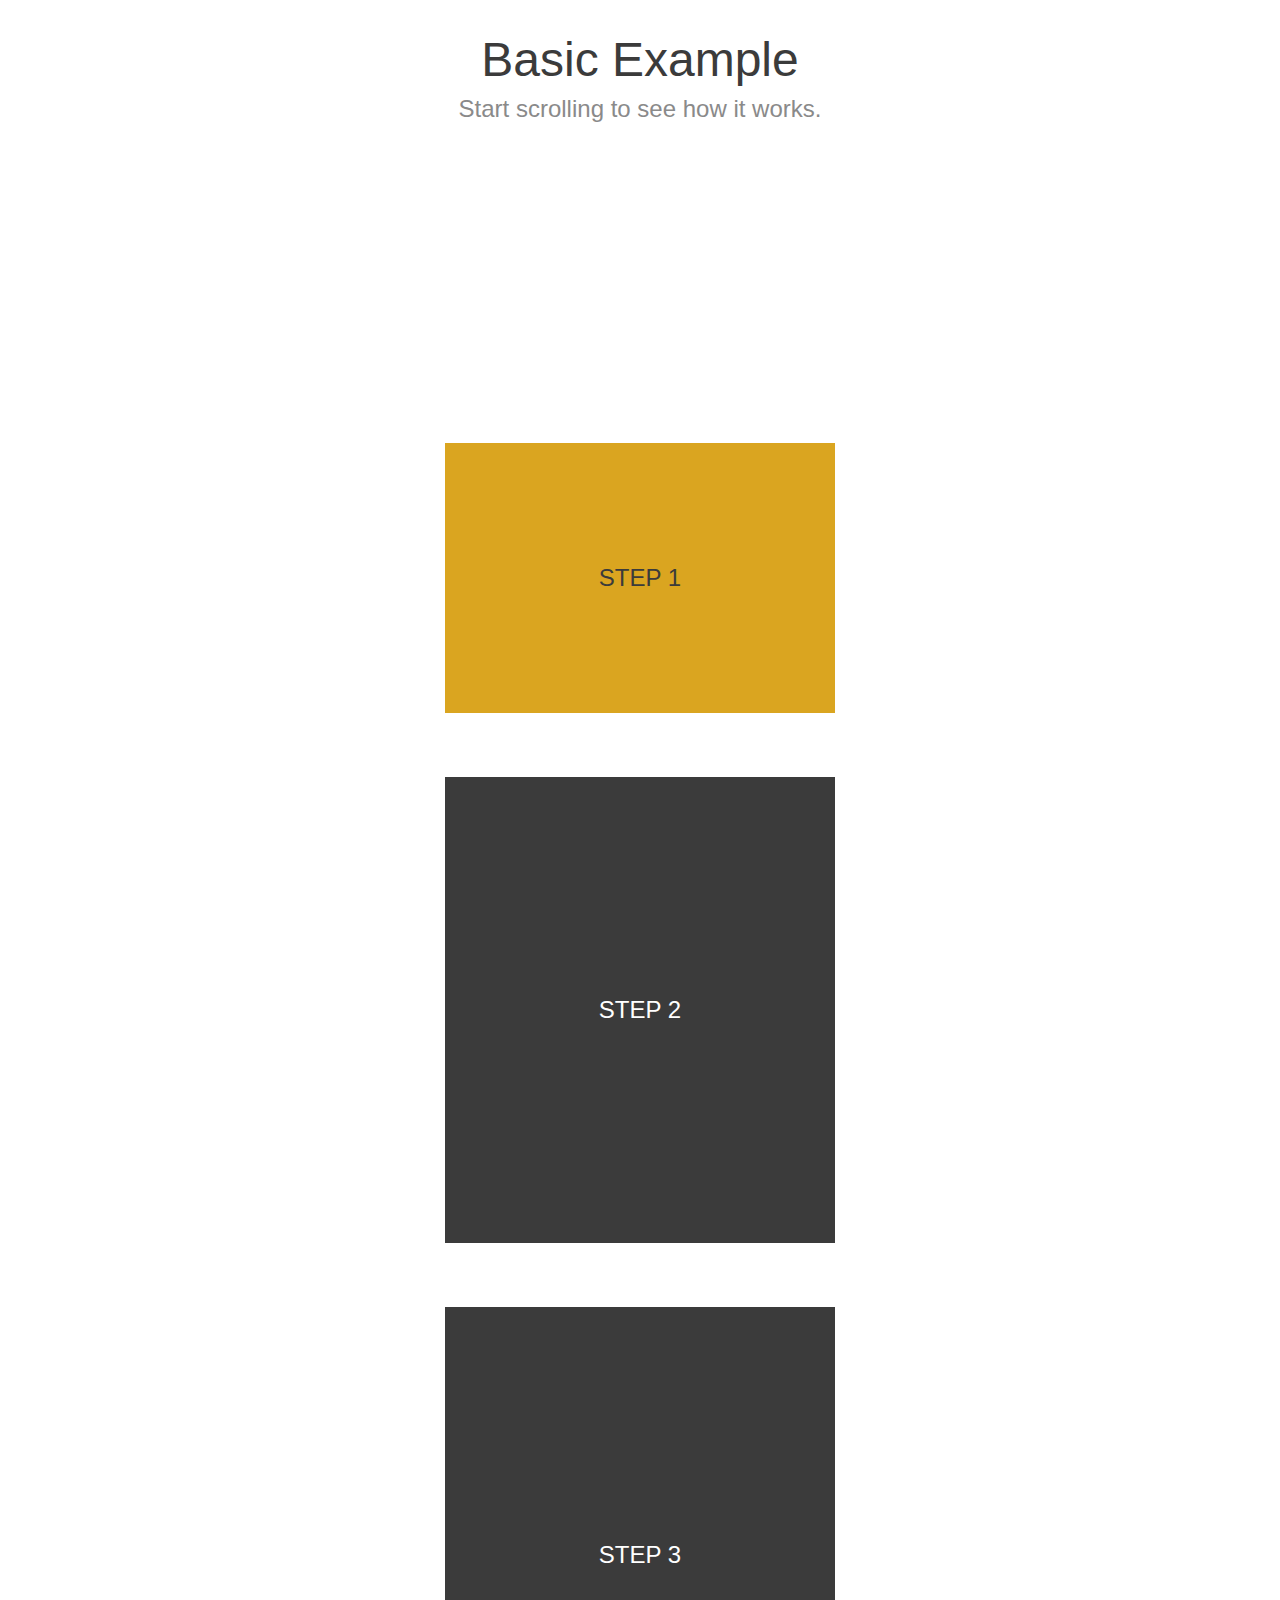
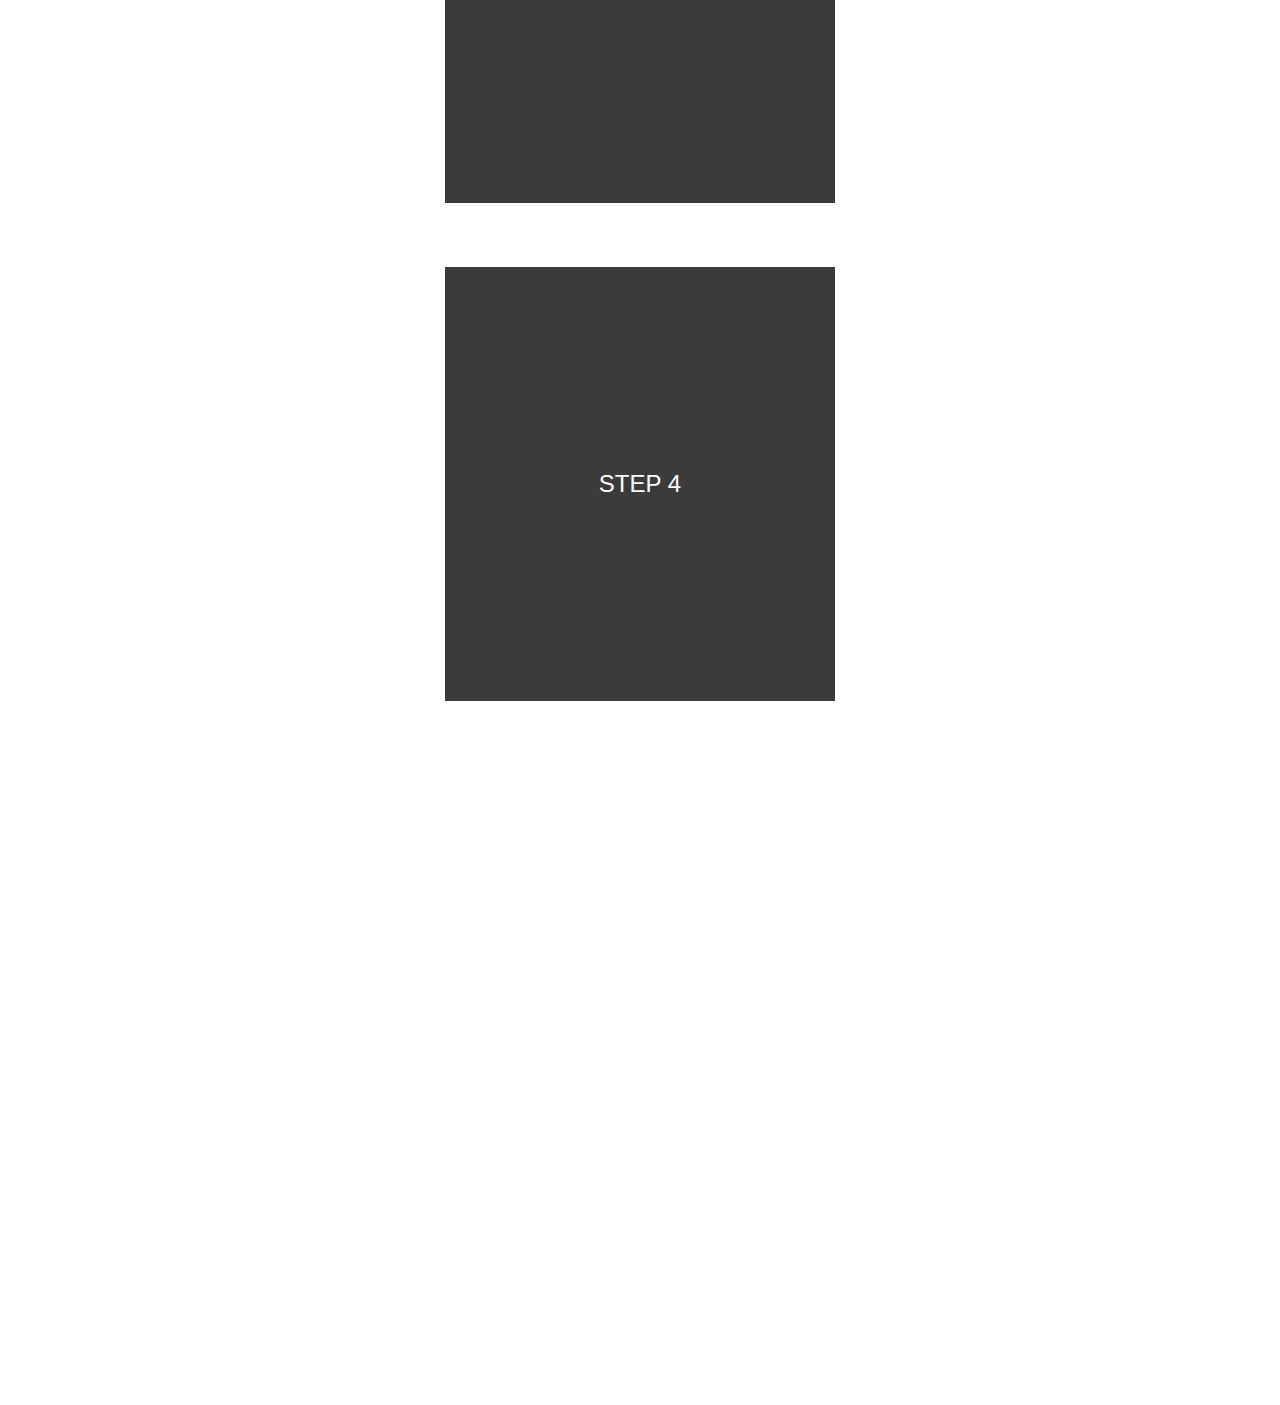
<file: scrollama-main/dev/index.html>
<!DOCTYPE html>
<html>

<head>
	<meta charset="utf-8" />
	<meta http-equiv="X-UA-Compatible" content="IE=edge" />
	<title>Scrollama: Basic Example</title>
	<meta name="description" content="Scrollama: Basic Example" />
	<meta name="viewport" content="width=device-width, initial-scale=1" />
	<link rel="stylesheet" href="../docs/style.css" />
	<style>
		#scrolly {
			position: relative;
		}

		article {
			position: relative;
			padding: 0 1rem;
			margin: 0 auto;
			width: 33%;
		}

		.step {
			margin: 2rem auto 4rem auto;
			background-color: #3b3b3b;
			color: #fff;
		}

		.step.is-active {
			background-color: goldenrod;
			color: #3b3b3b;
		}

		.step p {
			text-align: center;
			padding: 1rem;
			font-size: 1.5rem;
		}
	</style>
</head>

<body>
	<main>
		<section id="intro">
			<h1 class="intro__hed">Basic Example</h1>
			<p class="intro__dek">
				Start scrolling to see how it works.
			</p>
		</section>
		<section id="scrolly">
			<article>
				<div class="step" data-step="1">
					<p>STEP 1</p>
				</div>
				<div class="step" data-step="2">
					<p>STEP 2</p>
				</div>
				<div class="step" data-step="3">
					<p>STEP 3</p>
				</div>
				<div class="step" data-step="4">
					<p>STEP 4</p>
				</div>
			</article>
		</section>
		<section id="outro"></section>
	</main>

	<script src="../build/scrollama.js"></script>
	<script>
		var scrolly = document.querySelector("#scrolly");
		var article = scrolly.querySelector("article");
		var step = article.querySelectorAll(".step");

		// initialize the scrollama
		var scroller = scrollama();

		// scrollama event handlers
		function handleStepEnter(response) {
			// response = { element, direction, index }
			console.log(response);
			// add to color to current step
			response.element.classList.add("is-active");
		}

		function handleStepExit(response) {
			// response = { element, direction, index }
			console.log(response);
			// remove color from current step
			response.element.classList.remove("is-active");
		}

		function init() {
			// set random padding for different step heights (not required)
			step.forEach(function (step) {
				var v = 100 + Math.floor((Math.random() * window.innerHeight) / 4);
				step.style.padding = v + "px 0px";
			});

			// 1. setup the scroller with the bare-bones options
			// 		this will also initialize trigger observations
			// 2. bind scrollama event handlers (this can be chained like below)
			scroller
				.setup({
					step: "#scrolly article .step",
					debug: false,
					offset: 0.5
				})
				.onStepEnter(handleStepEnter)
				.onStepExit(handleStepExit);

		}

		// kick things off
		init();
	</script>
</body>

</html>
</file>
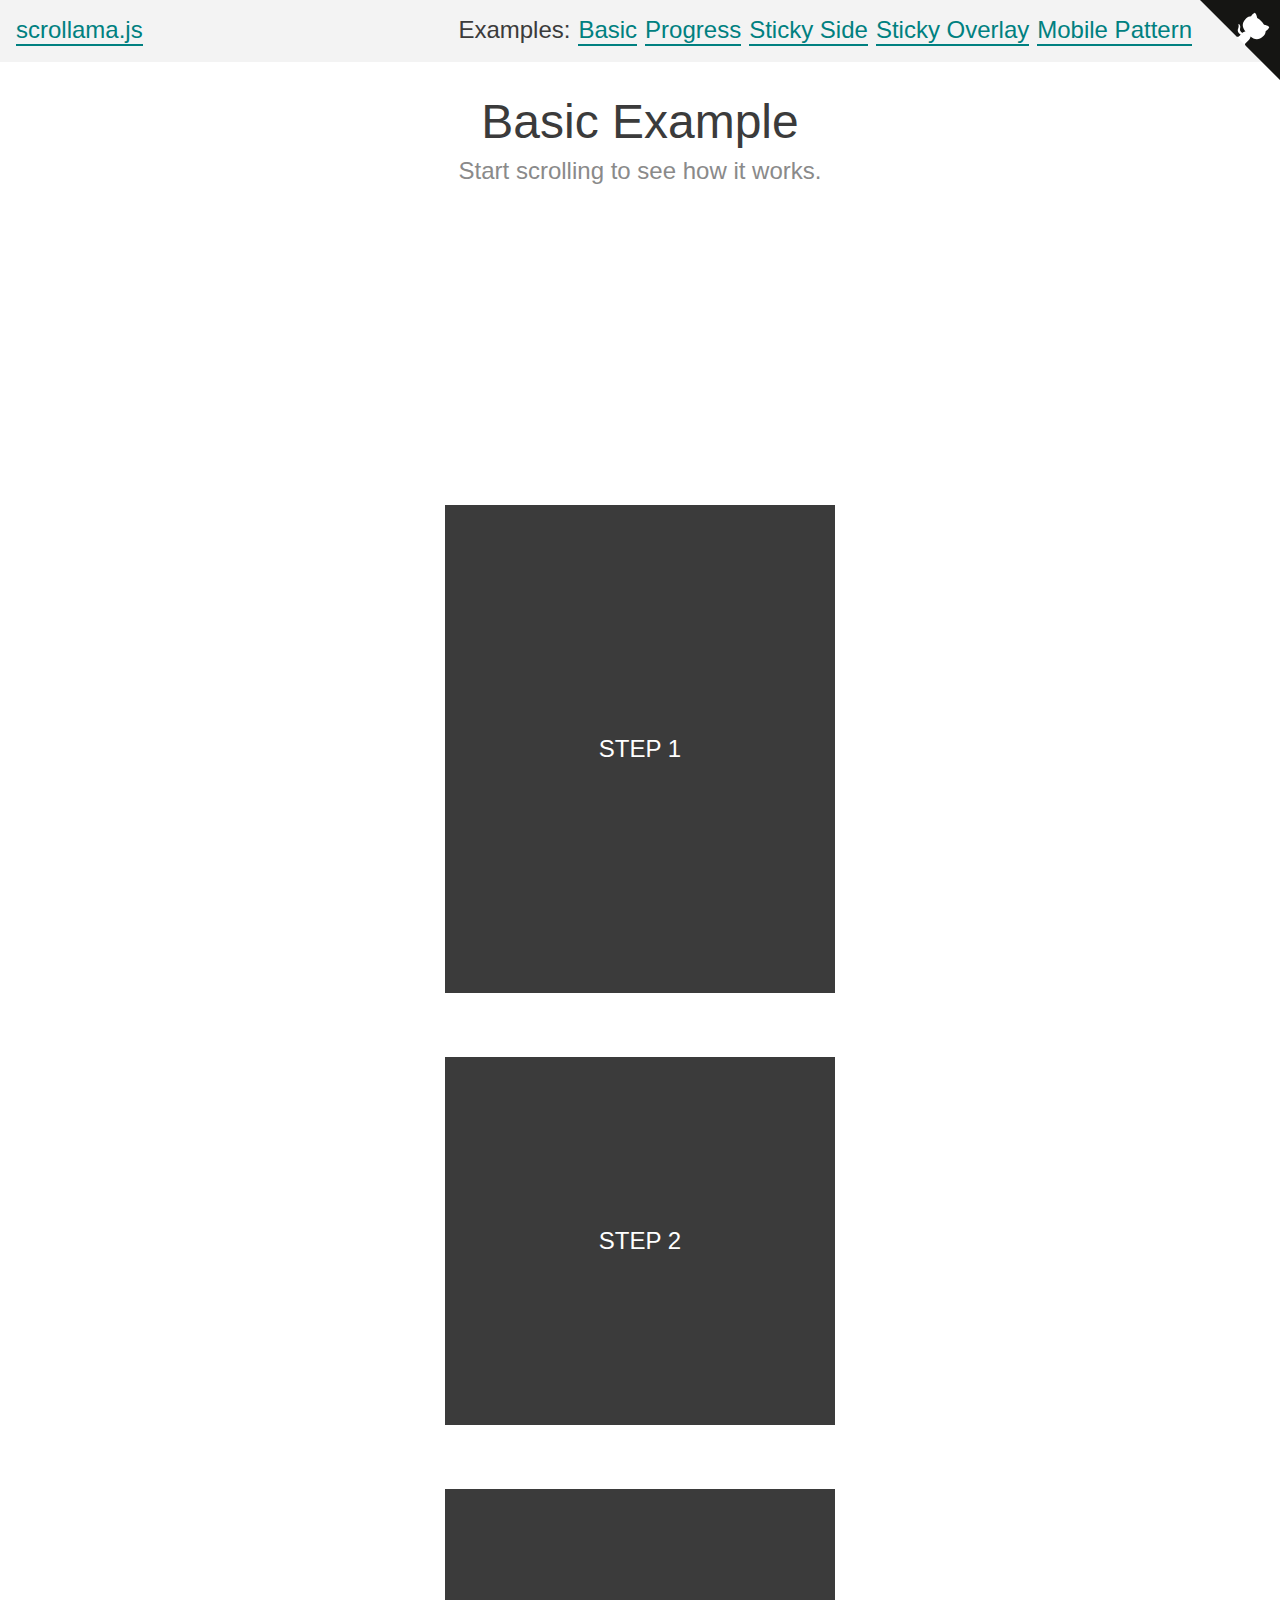
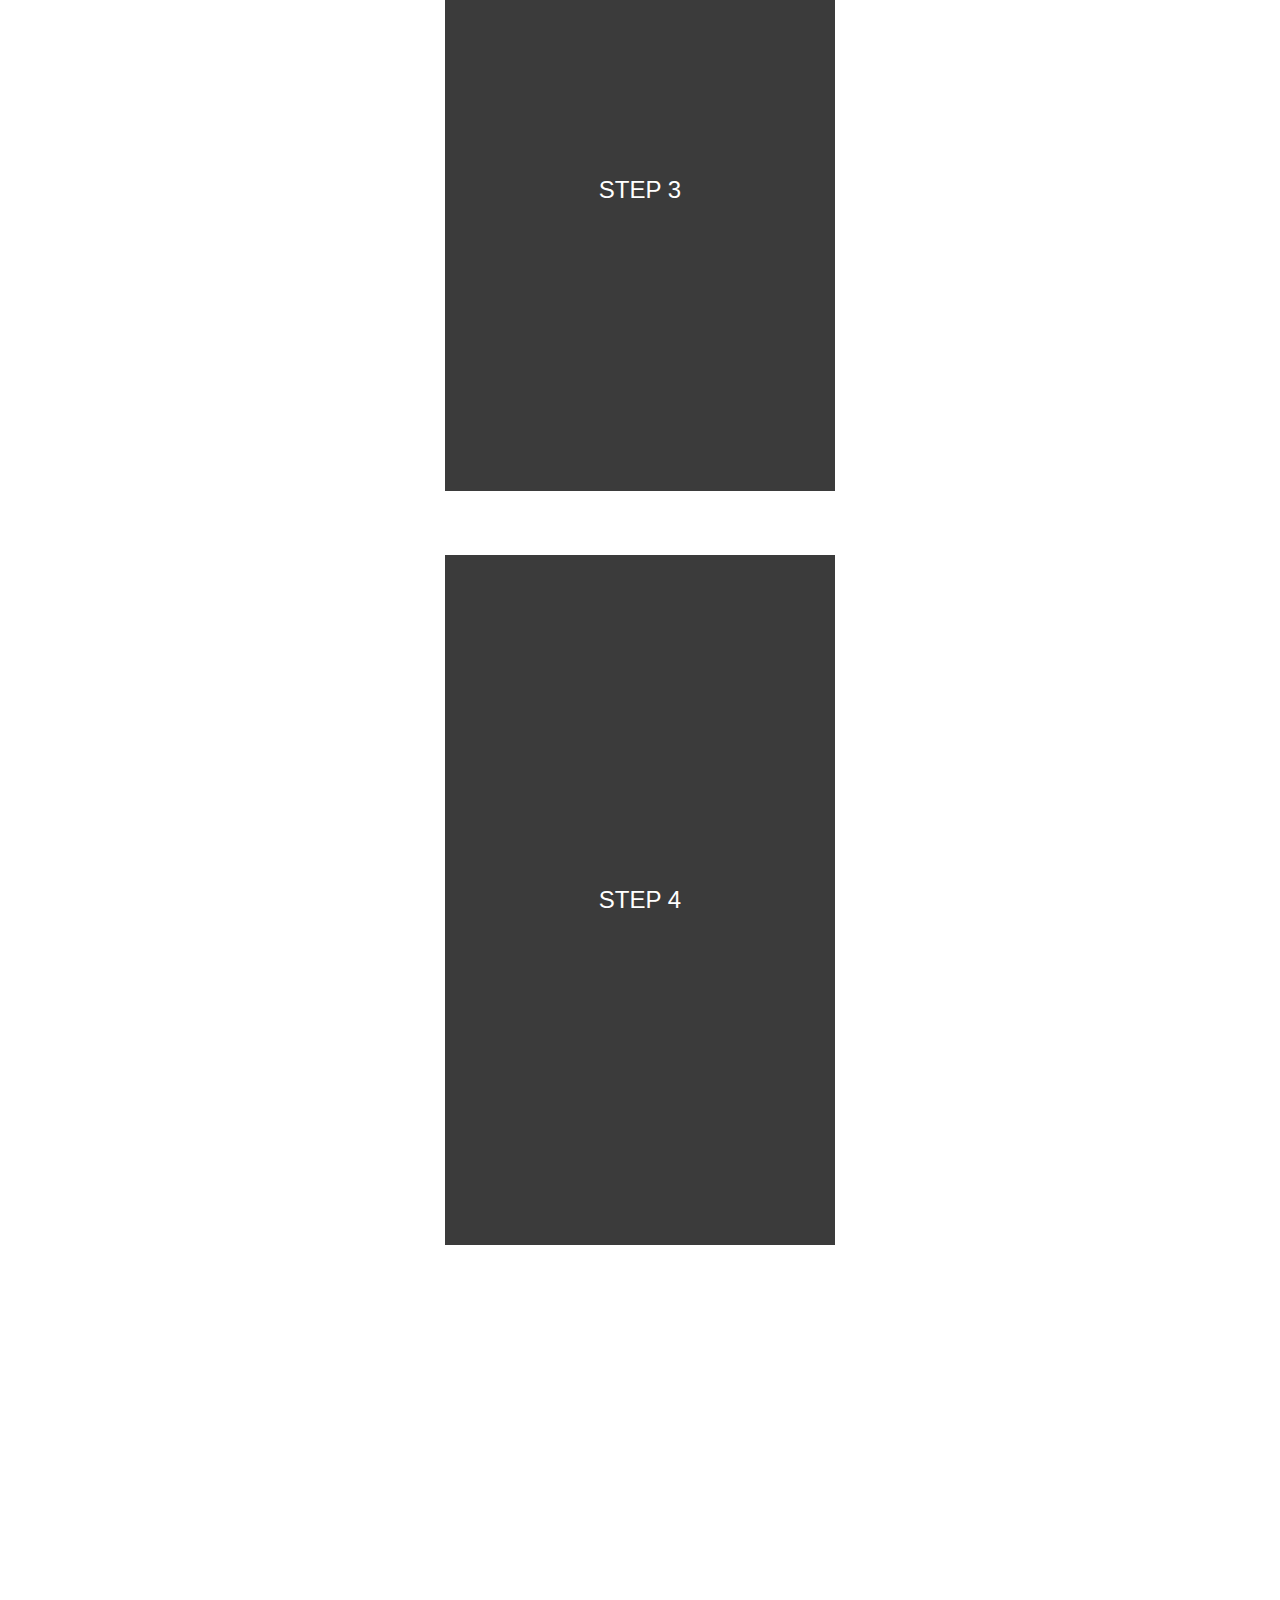
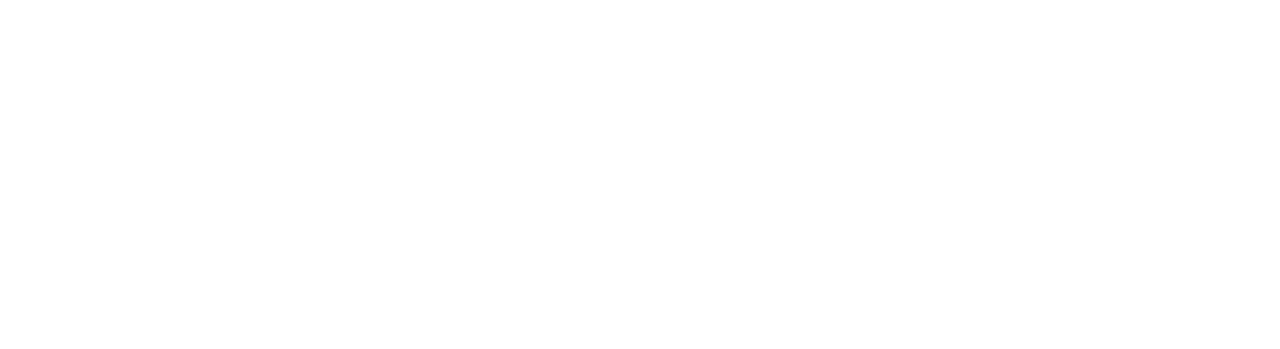
<file: scrollama-main/docs/basic/index.html>
<!DOCTYPE html>
<html>

<head>
	<meta charset="utf-8" />
	<meta http-equiv="X-UA-Compatible" content="IE=edge" />
	<title>Scrollama: Basic Example</title>
	<meta name="description" content="Scrollama: Basic Example" />
	<meta name="viewport" content="width=device-width, initial-scale=1" />
	<link rel="stylesheet" href="../style.css" />
	<style>
		#scrolly {
			position: relative;
		}

		article {
			position: relative;
			padding: 0 1rem;
			margin: 0 auto;
			width: 33%;
		}

		.step {
			margin: 2rem auto 4rem auto;
			background-color: #3b3b3b;
			color: #fff;
		}

		.step.is-active {
			background-color: goldenrod;
			color: #3b3b3b;
		}

		.step p {
			text-align: center;
			padding: 1rem;
			font-size: 1.5rem;
		}
	</style>
</head>

<body>
	<a href="https://github.com/russellsamora/scrollama" target="_blank" class="github-corner"
		aria-label="View source on GitHub"><svg width="80" height="80" viewBox="0 0 250 250"
			style="fill:#151513; color:#fff; position: absolute; top: 0; border: 0; right: 0;" aria-hidden="true">
			<path d="M0,0 L115,115 L130,115 L142,142 L250,250 L250,0 Z"></path>
			<path
				d="M128.3,109.0 C113.8,99.7 119.0,89.6 119.0,89.6 C122.0,82.7 120.5,78.6 120.5,78.6 C119.2,72.0 123.4,76.3 123.4,76.3 C127.3,80.9 125.5,87.3 125.5,87.3 C122.9,97.6 130.6,101.9 134.4,103.2"
				fill="currentColor" style="transform-origin: 130px 106px;" class="octo-arm"></path>
			<path
				d="M115.0,115.0 C114.9,115.1 118.7,116.5 119.8,115.4 L133.7,101.6 C136.9,99.2 139.9,98.4 142.2,98.6 C133.8,88.0 127.5,74.4 143.8,58.0 C148.5,53.4 154.0,51.2 159.7,51.0 C160.3,49.4 163.2,43.6 171.4,40.1 C171.4,40.1 176.1,42.5 178.8,56.2 C183.1,58.6 187.2,61.8 190.9,65.4 C194.5,69.0 197.7,73.2 200.1,77.6 C213.8,80.2 216.3,84.9 216.3,84.9 C212.7,93.1 206.9,96.0 205.4,96.6 C205.1,102.4 203.0,107.8 198.3,112.5 C181.9,128.9 168.3,122.5 157.7,114.1 C157.9,116.9 156.7,120.9 152.7,124.9 L141.0,136.5 C139.8,137.7 141.6,141.9 141.8,141.8 Z"
				fill="currentColor" class="octo-body"></path>
		</svg></a>
	<main>
		<nav>
			<a href="https://github.com/russellsamora/scrollama">scrollama.js</a>
			<div class="nav__examples">
				<p>Examples:</p>
				<a href="https://russellsamora.github.io/scrollama/basic">Basic</a>
				<a href="https://russellsamora.github.io/scrollama/progress">Progress</a>
				<a href="https://russellsamora.github.io/scrollama/sticky-side">Sticky Side</a>
				<a href="https://russellsamora.github.io/scrollama/sticky-overlay">Sticky Overlay</a>
				<a href="https://russellsamora.github.io/scrollama/mobile-pattern">Mobile Pattern</a>
			</div>
		</nav>
		<section id="intro">
			<h1 class="intro__hed">Basic Example</h1>
			<p class="intro__dek">
				Start scrolling to see how it works.
			</p>
		</section>
		<section id="scrolly">
			<article>
				<div class="step" data-step="1">
					<p>STEP 1</p>
				</div>
				<div class="step" data-step="2">
					<p>STEP 2</p>
				</div>
				<div class="step" data-step="3">
					<p>STEP 3</p>
				</div>
				<div class="step" data-step="4">
					<p>STEP 4</p>
				</div>
			</article>
		</section>
		<section id="outro"></section>
	</main>

	<script src="../scrollama.min.js"></script>
	<script>
		var scrolly = document.querySelector("#scrolly");
		var article = scrolly.querySelector("article");
		var step = article.querySelectorAll(".step");

		// initialize the scrollama
		var scroller = scrollama();

		// scrollama event handlers
		function handleStepEnter(response) {
			// response = { element, direction, index }
			console.log(response);
			// add to color to current step
			response.element.classList.add("is-active");
		}

		function handleStepExit(response) {
			// response = { element, direction, index }
			console.log(response);
			// remove color from current step
			response.element.classList.remove("is-active");
		}

		function init() {
			// set random padding for different step heights (not required)
			step.forEach(function (step) {
				var v = 100 + Math.floor((Math.random() * window.innerHeight) / 4);
				step.style.padding = v + "px 0px";
			});

			// 1. setup the scroller with the bare-bones options
			// 		this will also initialize trigger observations
			// 2. bind scrollama event handlers (this can be chained like below)
			scroller
				.setup({
					step: "#scrolly article .step",
					debug: false,
					offset: 0.5
				})
				.onStepEnter(handleStepEnter)
				.onStepExit(handleStepExit);

		}

		// kick things off
		init();
	</script>
</body>

</html>
</file>
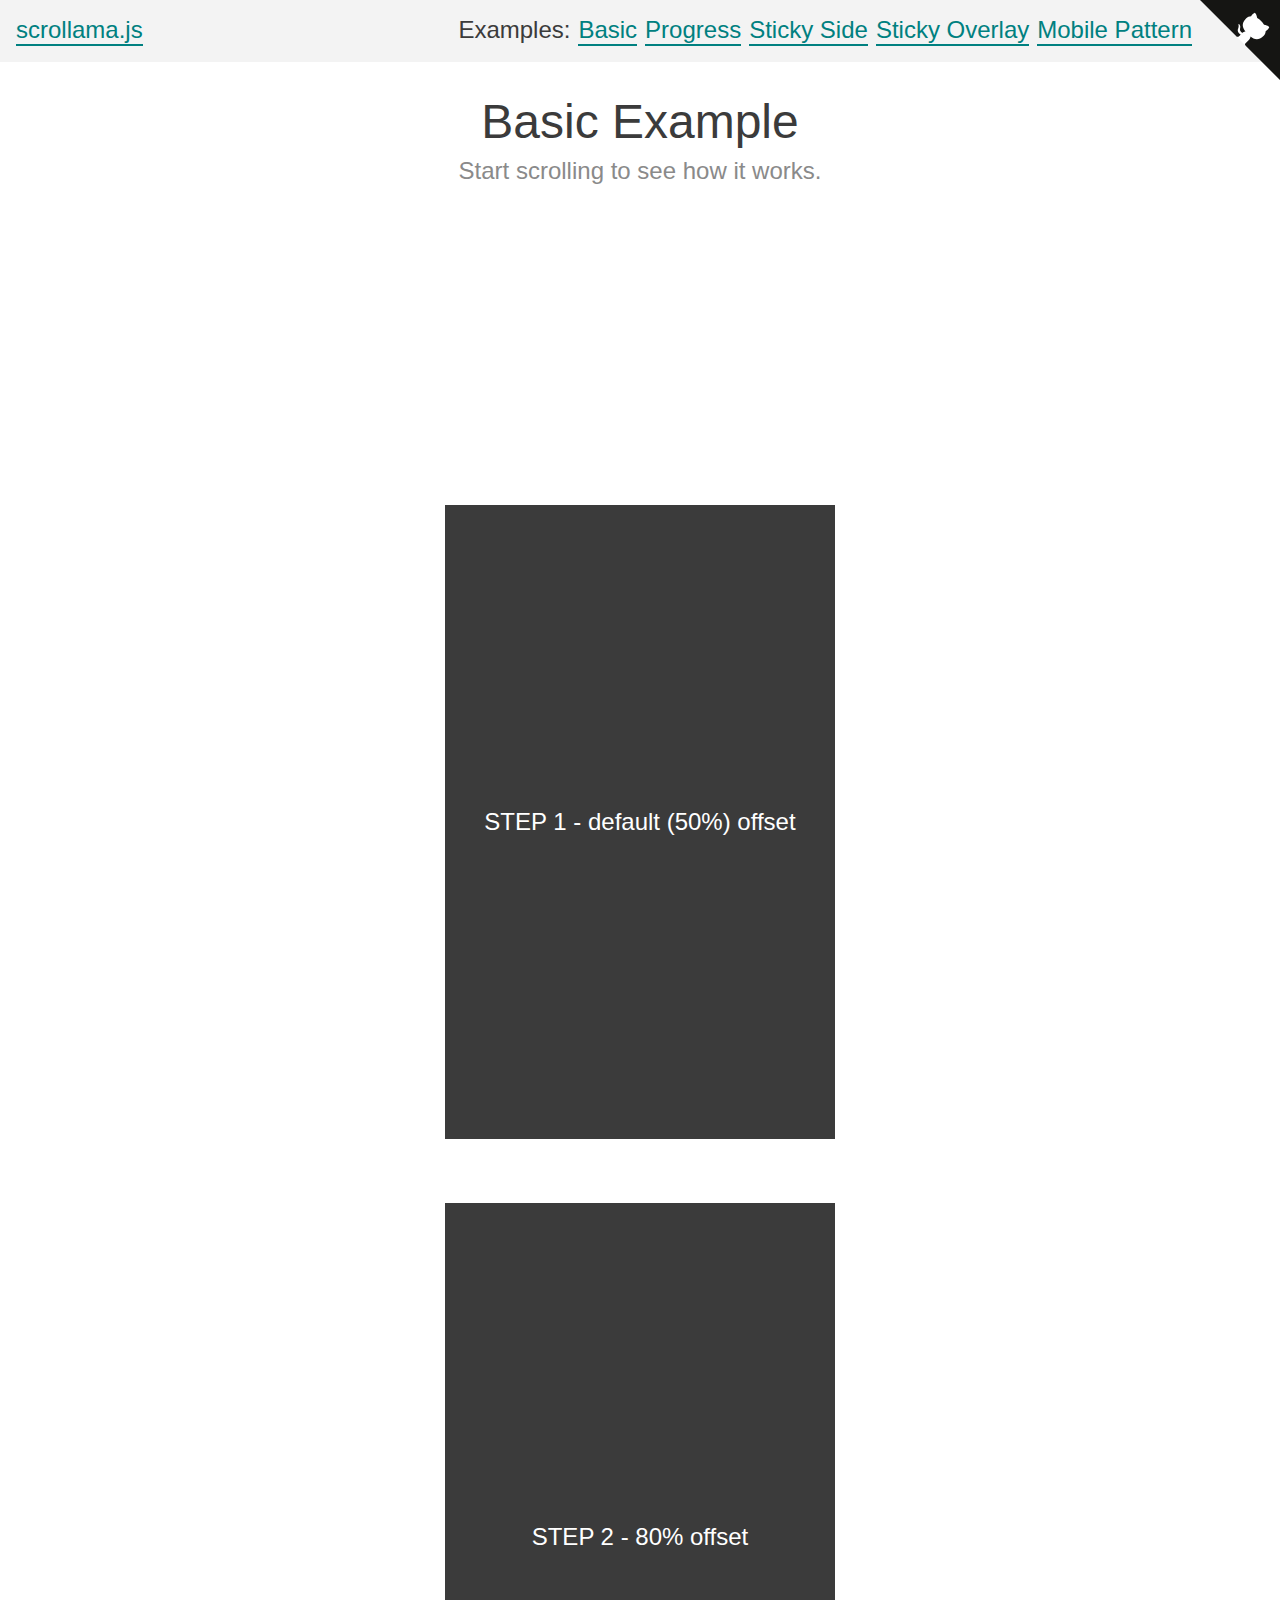
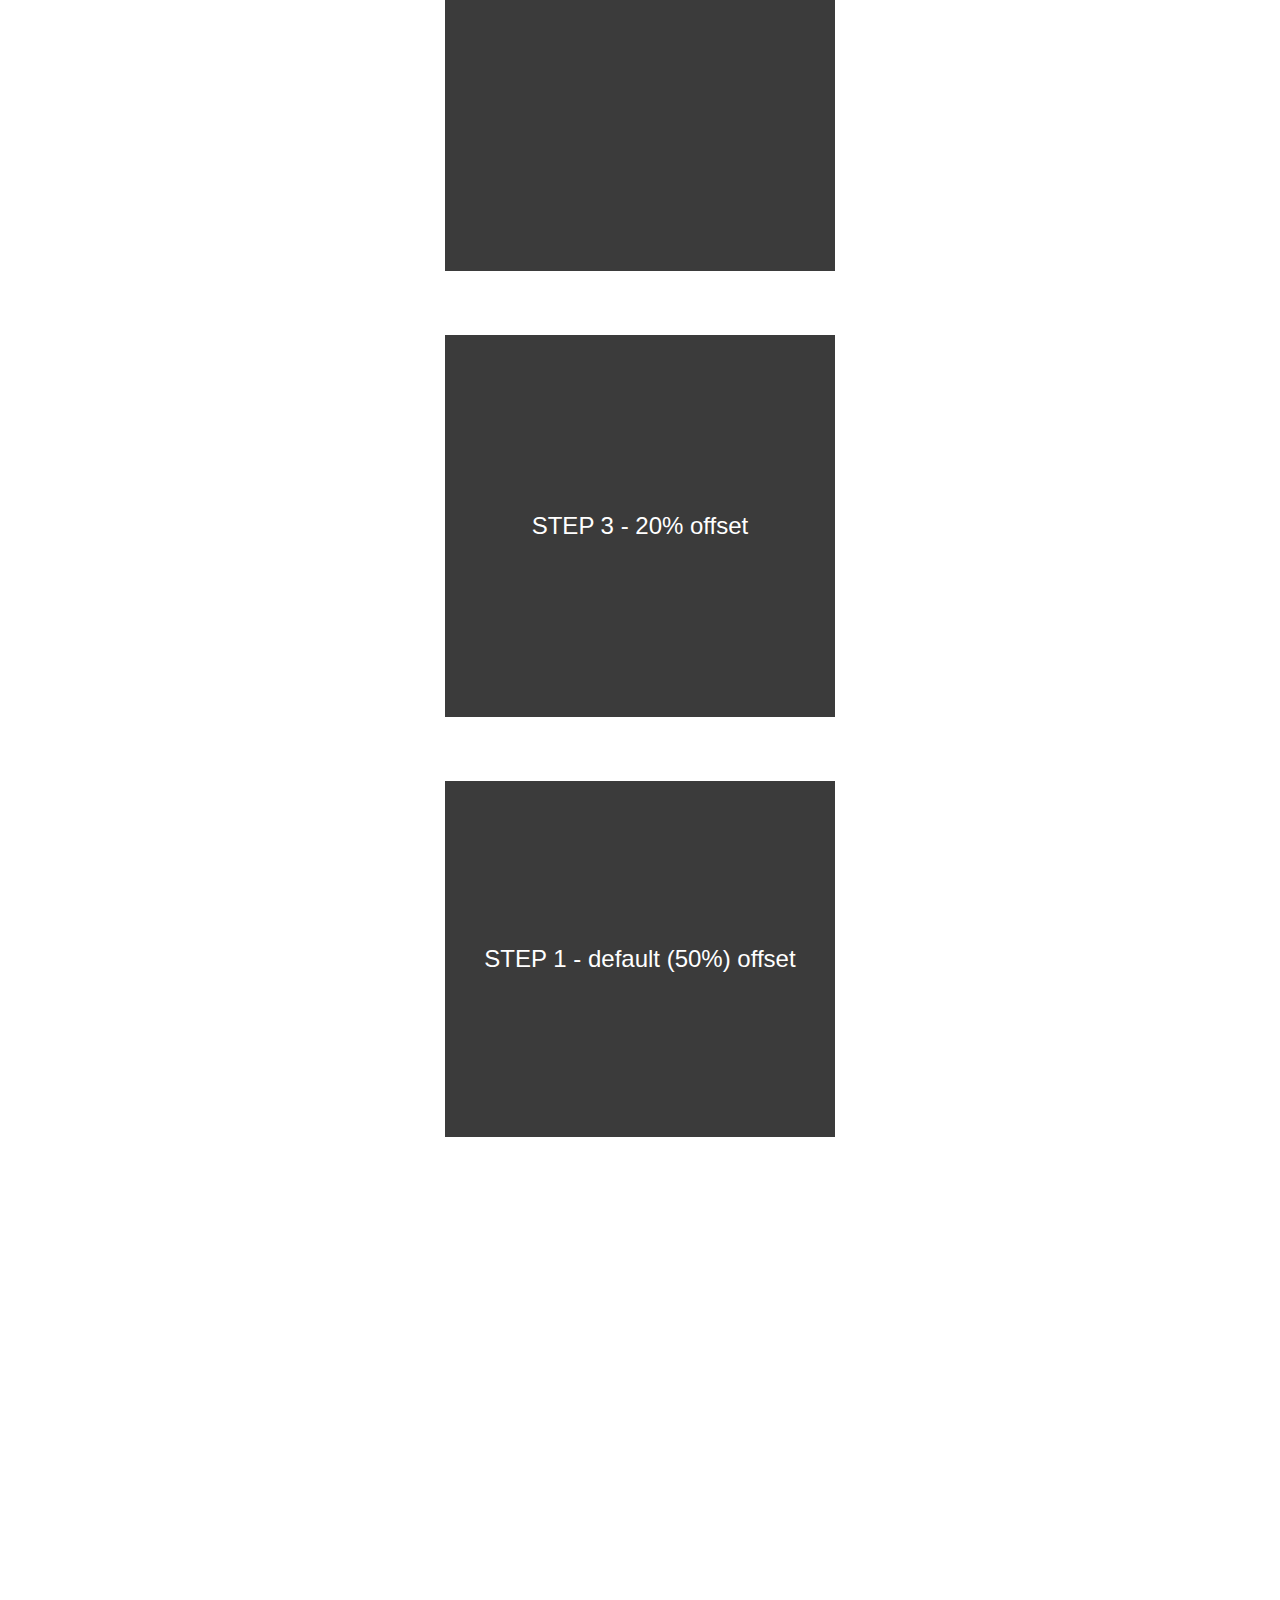
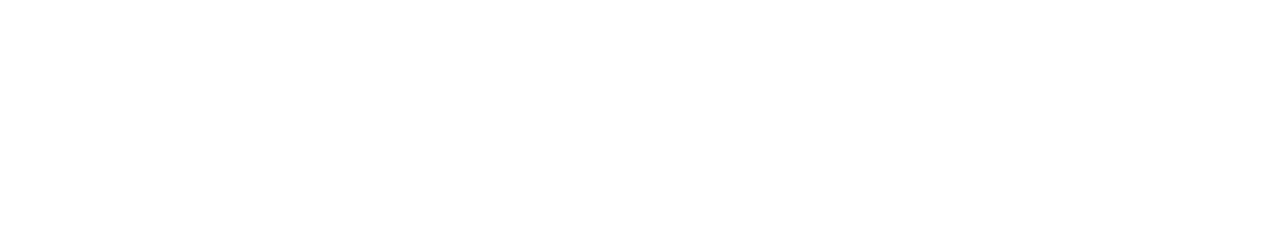
<file: scrollama-main/docs/custom-offset/index.html>
<!DOCTYPE html>
<html>

<head>
	<meta charset="utf-8" />
	<meta http-equiv="X-UA-Compatible" content="IE=edge" />
	<title>Scrollama: Custom Offset Example</title>
	<meta name="description" content="Scrollama: Custom Offset Example" />
	<meta name="viewport" content="width=device-width, initial-scale=1" />
	<link rel="stylesheet" href="../style.css" />
	<style>
		#scrolly {
			position: relative;
		}

		article {
			position: relative;
			padding: 0 1rem;
			margin: 0 auto;
			width: 33%;
		}

		.step {
			margin: 2rem auto 4rem auto;
			background-color: #3b3b3b;
			color: #fff;
		}

		.step.is-active {
			background-color: goldenrod;
			color: #3b3b3b;
		}

		.step p {
			text-align: center;
			padding: 1rem;
			font-size: 1.5rem;
		}
	</style>
</head>

<body>
	<a href="https://github.com/russellsamora/scrollama" target="_blank" class="github-corner"
		aria-label="View source on GitHub"><svg width="80" height="80" viewBox="0 0 250 250"
			style="fill:#151513; color:#fff; position: absolute; top: 0; border: 0; right: 0;" aria-hidden="true">
			<path d="M0,0 L115,115 L130,115 L142,142 L250,250 L250,0 Z"></path>
			<path
				d="M128.3,109.0 C113.8,99.7 119.0,89.6 119.0,89.6 C122.0,82.7 120.5,78.6 120.5,78.6 C119.2,72.0 123.4,76.3 123.4,76.3 C127.3,80.9 125.5,87.3 125.5,87.3 C122.9,97.6 130.6,101.9 134.4,103.2"
				fill="currentColor" style="transform-origin: 130px 106px;" class="octo-arm"></path>
			<path
				d="M115.0,115.0 C114.9,115.1 118.7,116.5 119.8,115.4 L133.7,101.6 C136.9,99.2 139.9,98.4 142.2,98.6 C133.8,88.0 127.5,74.4 143.8,58.0 C148.5,53.4 154.0,51.2 159.7,51.0 C160.3,49.4 163.2,43.6 171.4,40.1 C171.4,40.1 176.1,42.5 178.8,56.2 C183.1,58.6 187.2,61.8 190.9,65.4 C194.5,69.0 197.7,73.2 200.1,77.6 C213.8,80.2 216.3,84.9 216.3,84.9 C212.7,93.1 206.9,96.0 205.4,96.6 C205.1,102.4 203.0,107.8 198.3,112.5 C181.9,128.9 168.3,122.5 157.7,114.1 C157.9,116.9 156.7,120.9 152.7,124.9 L141.0,136.5 C139.8,137.7 141.6,141.9 141.8,141.8 Z"
				fill="currentColor" class="octo-body"></path>
		</svg></a>
	<main>
		<nav>
			<a href="https://github.com/russellsamora/scrollama">scrollama.js</a>
			<div class="nav__examples">
				<p>Examples:</p>
				<a href="https://russellsamora.github.io/scrollama/basic">Basic</a>
				<a href="https://russellsamora.github.io/scrollama/progress">Progress</a>
				<a href="https://russellsamora.github.io/scrollama/sticky-side">Sticky Side</a>
				<a href="https://russellsamora.github.io/scrollama/sticky-overlay">Sticky Overlay</a>
				<a href="https://russellsamora.github.io/scrollama/mobile-pattern">Mobile Pattern</a>
			</div>
		</nav>
		<section id="intro">
			<h1 class="intro__hed">Basic Example</h1>
			<p class="intro__dek">
				Start scrolling to see how it works.
			</p>
		</section>
		<section id="scrolly">
			<article>
				<div class="step" data-step="1">
					<p>STEP 1 - default (50%) offset</p>
				</div>
				<div class="step" data-step="2" data-offset="0.8">
					<p>STEP 2 - 80% offset</p>
				</div>
				<div class="step" data-step="3" data-offset="0.2">
					<p>STEP 3 - 20% offset</p>
				</div>
				<div class="step" data-step="4">
					<p>STEP 1 - default (50%) offset</p>
				</div>
			</article>
		</section>
		<section id="outro"></section>
	</main>

	<script src="../scrollama.min.js"></script>
	<script>
		var scrolly = document.querySelector("#scrolly");
		var article = scrolly.querySelector("article");
		var step = article.querySelectorAll(".step");

		// initialize the scrollama
		var scroller = scrollama();

		// scrollama event handlers
		function handleStepEnter(response) {
			// response = { element, direction, index }
			console.log(response);
			// add to color to current step
			response.element.classList.add("is-active");
		}

		function handleStepExit(response) {
			// response = { element, direction, index }
			console.log(response);
			// remove color from current step
			response.element.classList.remove("is-active");
		}

		function init() {
			// set random padding for different step heights (not required)
			step.forEach(function (step) {
				var v = 100 + Math.floor((Math.random() * window.innerHeight) / 4);
				step.style.padding = v + "px 0px";
			});

			// 1. setup the scroller with the bare-bones options
			// 		this will also initialize trigger observations
			// 2. bind scrollama event handlers (this can be chained like below)
			scroller
				.setup({
					step: "#scrolly article .step",
					offset: 0.5
				})
				.onStepEnter(handleStepEnter)
				.onStepExit(handleStepExit);

		}

		// kick things off
		init();
	</script>
</body>

</html>
</file>
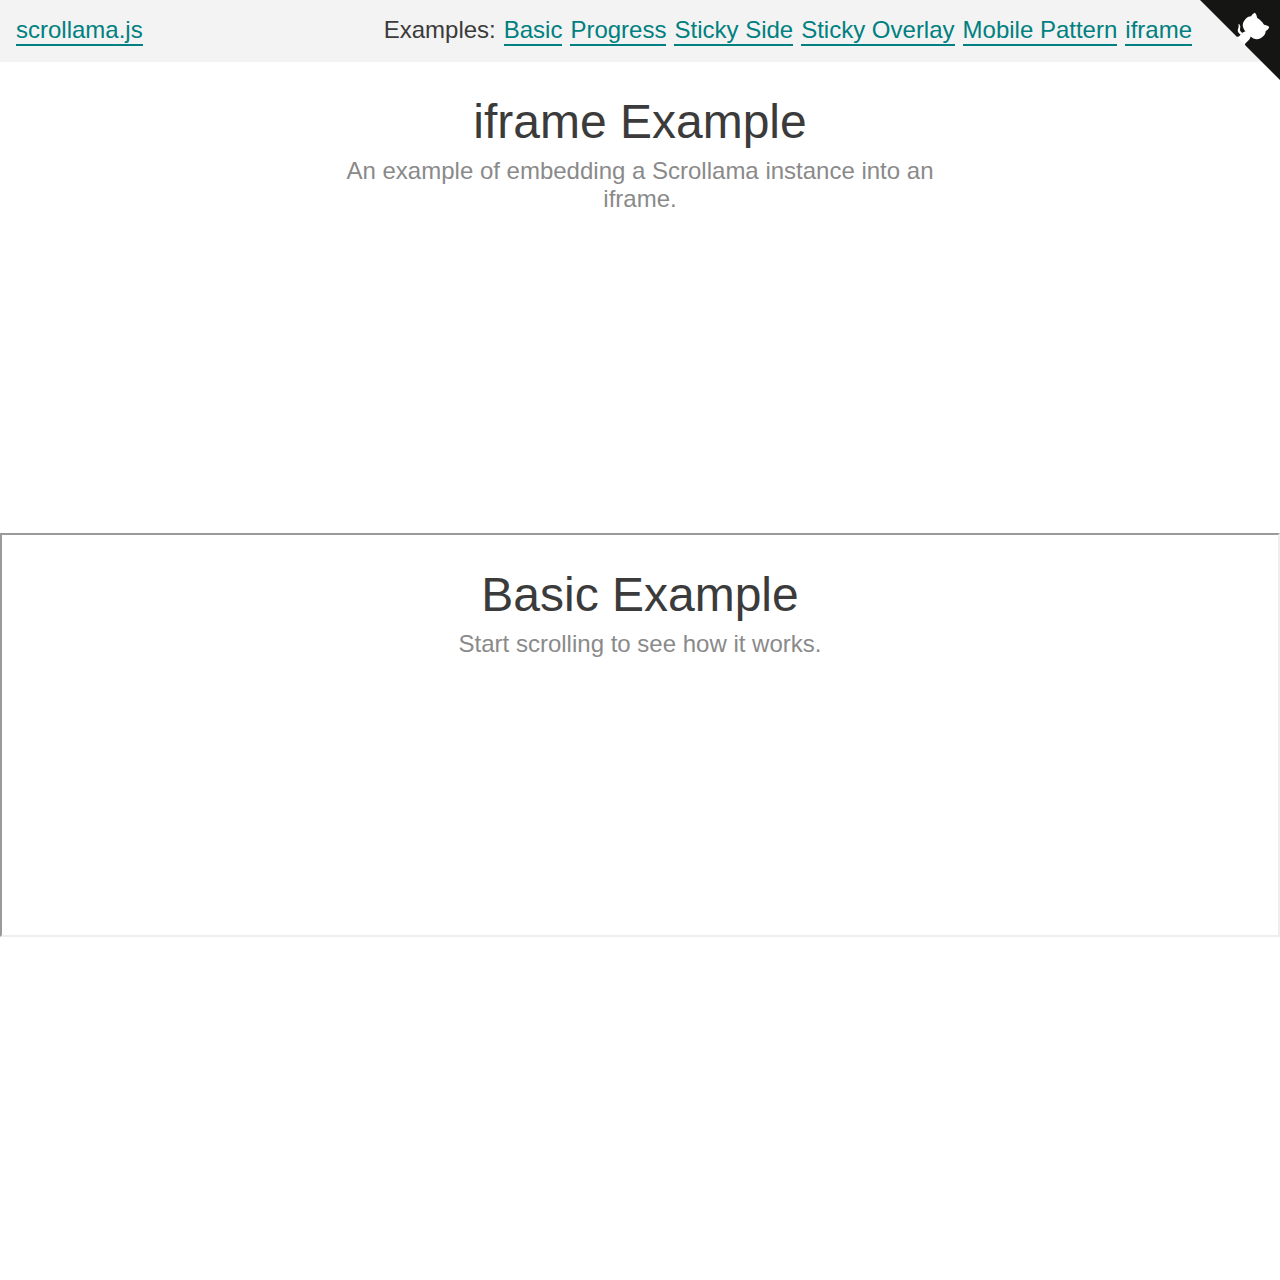
<file: scrollama-main/docs/iframe/index.html>
<!DOCTYPE html>
<html>

<head>
	<meta charset="utf-8" />
	<meta http-equiv="X-UA-Compatible" content="IE=edge" />
	<title>Scrollama: iframe Example</title>
	<meta name="description" content="Scrollama: iframe Example" />
	<meta name="viewport" content="width=device-width, initial-scale=1" />
	<link rel="stylesheet" href="../style.css" />
	<style>
		#scrolly {
			position: relative;
		}

		article {
			position: relative;
			padding: 0 1rem;
			margin: 0 auto;
			width: 33%;
		}

		.step {
			margin: 2rem auto 4rem auto;
			background-color: #3b3b3b;
			color: #fff;
		}

		.step.is-active {
			background-color: goldenrod;
			color: #3b3b3b;
		}

		.step p {
			text-align: center;
			padding: 1rem;
			font-size: 1.5rem;
		}
	</style>
</head>

<body>
	<a href="https://github.com/russellsamora/scrollama" target="_blank" class="github-corner"
		aria-label="View source on GitHub"><svg width="80" height="80" viewBox="0 0 250 250"
			style="fill:#151513; color:#fff; position: absolute; top: 0; border: 0; right: 0;" aria-hidden="true">
			<path d="M0,0 L115,115 L130,115 L142,142 L250,250 L250,0 Z"></path>
			<path
				d="M128.3,109.0 C113.8,99.7 119.0,89.6 119.0,89.6 C122.0,82.7 120.5,78.6 120.5,78.6 C119.2,72.0 123.4,76.3 123.4,76.3 C127.3,80.9 125.5,87.3 125.5,87.3 C122.9,97.6 130.6,101.9 134.4,103.2"
				fill="currentColor" style="transform-origin: 130px 106px;" class="octo-arm"></path>
			<path
				d="M115.0,115.0 C114.9,115.1 118.7,116.5 119.8,115.4 L133.7,101.6 C136.9,99.2 139.9,98.4 142.2,98.6 C133.8,88.0 127.5,74.4 143.8,58.0 C148.5,53.4 154.0,51.2 159.7,51.0 C160.3,49.4 163.2,43.6 171.4,40.1 C171.4,40.1 176.1,42.5 178.8,56.2 C183.1,58.6 187.2,61.8 190.9,65.4 C194.5,69.0 197.7,73.2 200.1,77.6 C213.8,80.2 216.3,84.9 216.3,84.9 C212.7,93.1 206.9,96.0 205.4,96.6 C205.1,102.4 203.0,107.8 198.3,112.5 C181.9,128.9 168.3,122.5 157.7,114.1 C157.9,116.9 156.7,120.9 152.7,124.9 L141.0,136.5 C139.8,137.7 141.6,141.9 141.8,141.8 Z"
				fill="currentColor" class="octo-body"></path>
		</svg></a>
	<main>
		<nav>
			<a href="https://github.com/russellsamora/scrollama">scrollama.js</a>
			<div class="nav__examples">
				<p>Examples:</p>
				<a href="https://russellsamora.github.io/scrollama/basic">Basic</a>
				<a href="https://russellsamora.github.io/scrollama/progress">Progress</a>
				<a href="https://russellsamora.github.io/scrollama/sticky-side">Sticky Side</a>
				<a href="https://russellsamora.github.io/scrollama/sticky-overlay">Sticky Overlay</a>
				<a href="https://russellsamora.github.io/scrollama/mobile-pattern">Mobile Pattern</a>
				<a href="https://russellsamora.github.io/scrollama/iframe">iframe</a>
			</div>
		</nav>
		<section id="intro">
			<h1 class="intro__hed">iframe Example</h1>
			<p class="intro__dek">
				An example of embedding a Scrollama instance into an iframe.
			</p>
		</section>
		<section>
			<iframe src="basic.html" width="100%" height="200px" style="height: calc(100vh - 31rem);"
				frameborder="2"></iframe>
		</section>
	</main>

</body>

</html>
</file>
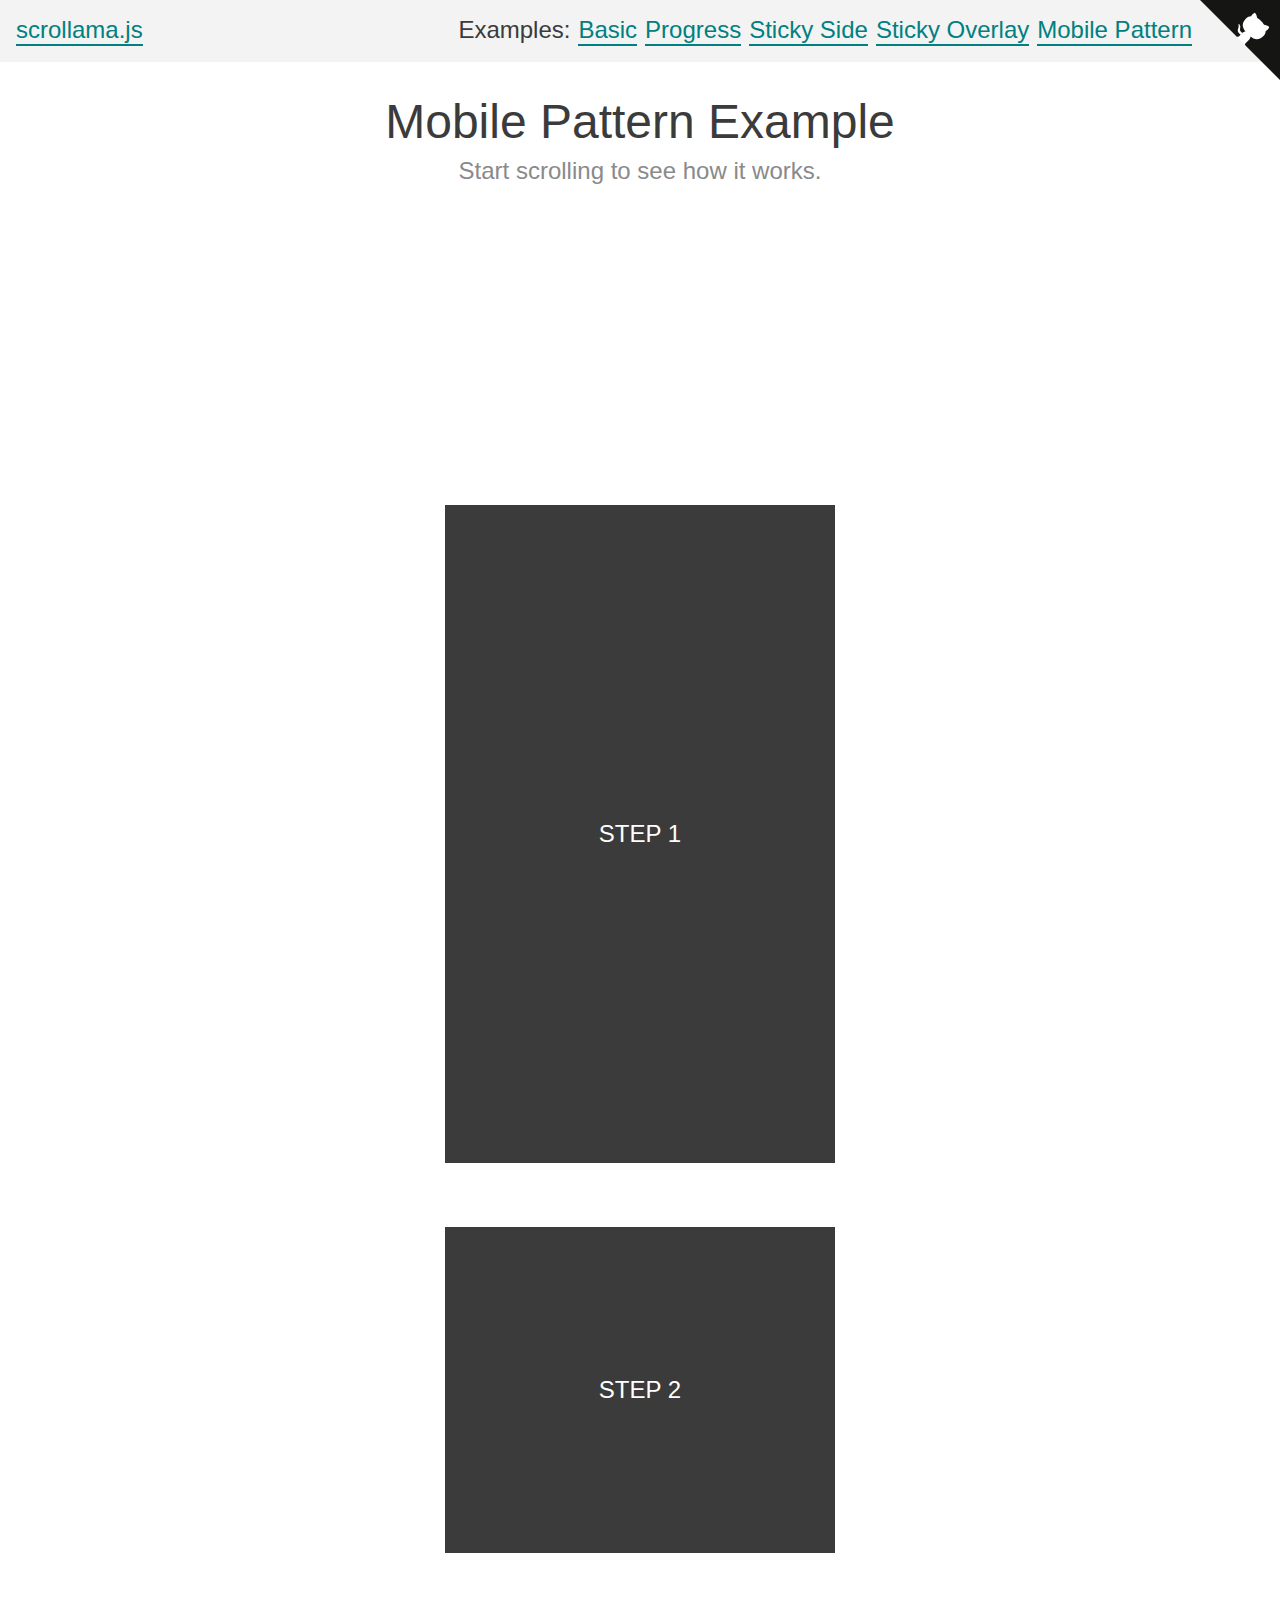
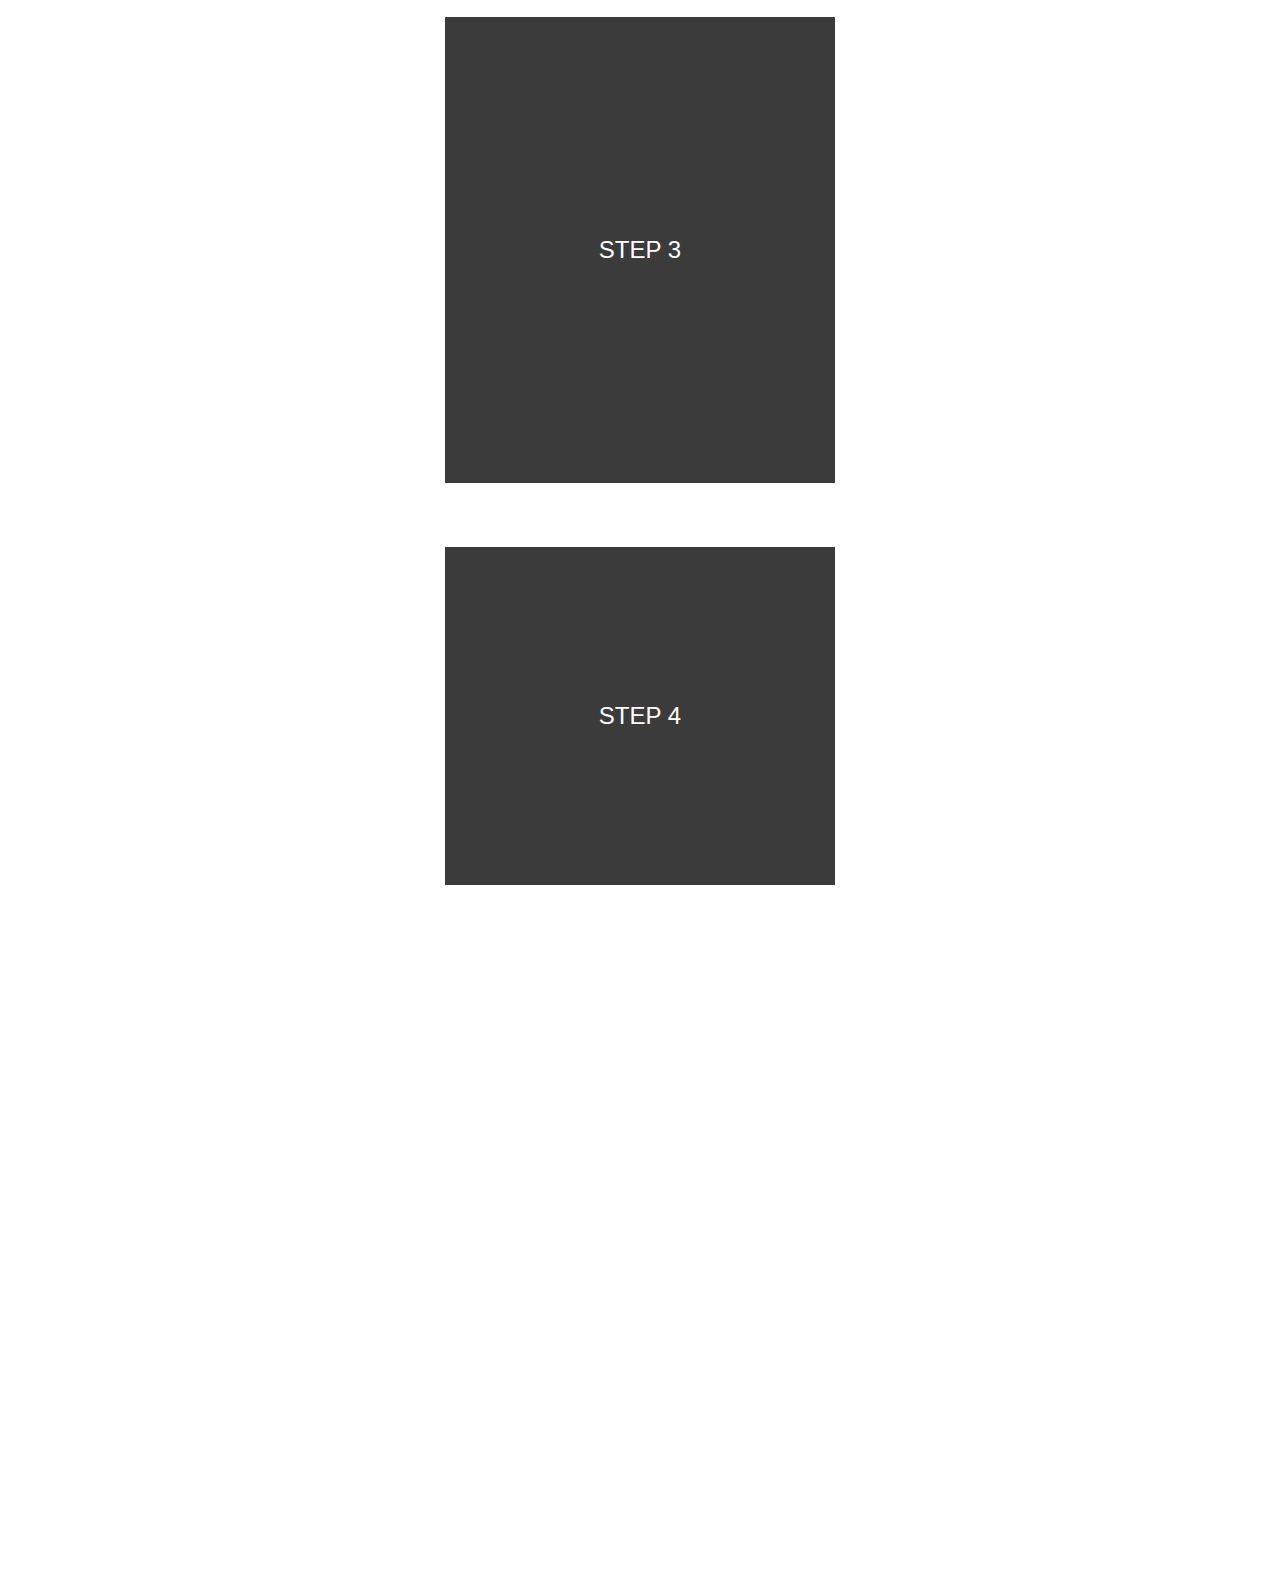
<file: scrollama-main/docs/mobile-pattern/index.html>
<!DOCTYPE html>
<html>

<head>
	<meta charset="utf-8" />
	<meta http-equiv="X-UA-Compatible" content="IE=edge" />
	<title>Scrollama: Mobile Pattern Example</title>
	<meta name="description" content="Scrollama: Mobile Pattern Example" />
	<meta name="viewport" content="width=device-width, initial-scale=1" />
	<link rel="stylesheet" href="../style.css" />
	<style>
		#scrolly {
			position: relative;
		}

		article {
			position: relative;
			padding: 0 1rem;
			margin: 0 auto;
			width: 33%;
		}

		.step {
			margin: 2rem auto 4rem auto;
			background-color: #3b3b3b;
			color: #fff;
		}

		.step.is-active {
			background-color: goldenrod;
			color: #3b3b3b;
		}

		.step p {
			text-align: center;
			padding: 1rem;
			font-size: 1.5rem;
		}
	</style>
</head>

<body>
	<a href="https://github.com/russellsamora/scrollama" target="_blank" class="github-corner"
		aria-label="View source on GitHub"><svg width="80" height="80" viewBox="0 0 250 250"
			style="fill:#151513; color:#fff; position: absolute; top: 0; border: 0; right: 0;" aria-hidden="true">
			<path d="M0,0 L115,115 L130,115 L142,142 L250,250 L250,0 Z"></path>
			<path
				d="M128.3,109.0 C113.8,99.7 119.0,89.6 119.0,89.6 C122.0,82.7 120.5,78.6 120.5,78.6 C119.2,72.0 123.4,76.3 123.4,76.3 C127.3,80.9 125.5,87.3 125.5,87.3 C122.9,97.6 130.6,101.9 134.4,103.2"
				fill="currentColor" style="transform-origin: 130px 106px;" class="octo-arm"></path>
			<path
				d="M115.0,115.0 C114.9,115.1 118.7,116.5 119.8,115.4 L133.7,101.6 C136.9,99.2 139.9,98.4 142.2,98.6 C133.8,88.0 127.5,74.4 143.8,58.0 C148.5,53.4 154.0,51.2 159.7,51.0 C160.3,49.4 163.2,43.6 171.4,40.1 C171.4,40.1 176.1,42.5 178.8,56.2 C183.1,58.6 187.2,61.8 190.9,65.4 C194.5,69.0 197.7,73.2 200.1,77.6 C213.8,80.2 216.3,84.9 216.3,84.9 C212.7,93.1 206.9,96.0 205.4,96.6 C205.1,102.4 203.0,107.8 198.3,112.5 C181.9,128.9 168.3,122.5 157.7,114.1 C157.9,116.9 156.7,120.9 152.7,124.9 L141.0,136.5 C139.8,137.7 141.6,141.9 141.8,141.8 Z"
				fill="currentColor" class="octo-body"></path>
		</svg></a>
	<main>
		<nav>
			<a href="https://github.com/russellsamora/scrollama">scrollama.js</a>
			<div class="nav__examples">
				<p>Examples:</p>
				<a href="https://russellsamora.github.io/scrollama/basic">Basic</a>
				<a href="https://russellsamora.github.io/scrollama/progress">Progress</a>
				<a href="https://russellsamora.github.io/scrollama/sticky-side">Sticky Side</a>
				<a href="https://russellsamora.github.io/scrollama/sticky-overlay">Sticky Overlay</a>
				<a href="https://russellsamora.github.io/scrollama/mobile-pattern">Mobile Pattern</a>
			</div>
		</nav>
		<section id="intro">
			<h1 class="intro__hed">Mobile Pattern Example</h1>
			<p class="intro__dek">
				Start scrolling to see how it works.
			</p>
		</section>
		<section id="scrolly">
			<article>
				<div class="step" data-step="1">
					<p>STEP 1</p>
				</div>
				<div class="step" data-step="2">
					<p>STEP 2</p>
				</div>
				<div class="step" data-step="3">
					<p>STEP 3</p>
				</div>
				<div class="step" data-step="4">
					<p>STEP 4</p>
				</div>
			</article>
		</section>
		<section id="outro"></section>
	</main>

	<script src="../scrollama.min.js"></script>
	<script>
		var scrolly = document.querySelector("#scrolly");
		var article = scrolly.querySelector("article");
		var step = article.querySelectorAll(".step");

		// initialize the scrollama
		var scroller = scrollama();

		// scrollama event handlers
		function handleStepEnter(response) {
			// response = { element, direction, index }
			console.log(response);
			// add to color to current step
			response.element.classList.add("is-active");
		}

		function handleStepExit(response) {
			// response = { element, direction, index }
			console.log(response);
			// remove color from current step
			response.element.classList.remove("is-active");
		}

		function init() {
			// set random padding for different step heights (not required)
			step.forEach(function (step) {
				var v = 100 + Math.floor((Math.random() * window.innerHeight) / 4);
				step.style.padding = v + "px 0px";
			});

			// find the halfway point of the initial viewport height
			// (it changes on mobile, but by just using the initial value
			// you remove jumpiness on scroll direction change)
			var midpoint = Math.floor(window.innerHeight * 0.5) + "px";
			// 1. setup the scroller with the bare-bones options
			// 		this will also initialize trigger observations
			// 2. bind scrollama event handlers (this can be chained like below)
			scroller
				.setup({
					step: "#scrolly article .step",
					debug: false,
					offset: midpoint
				})
				.onStepEnter(handleStepEnter)
				.onStepExit(handleStepExit);
		}

		// kick things off
		init();
	</script>
</body>

</html>
</file>
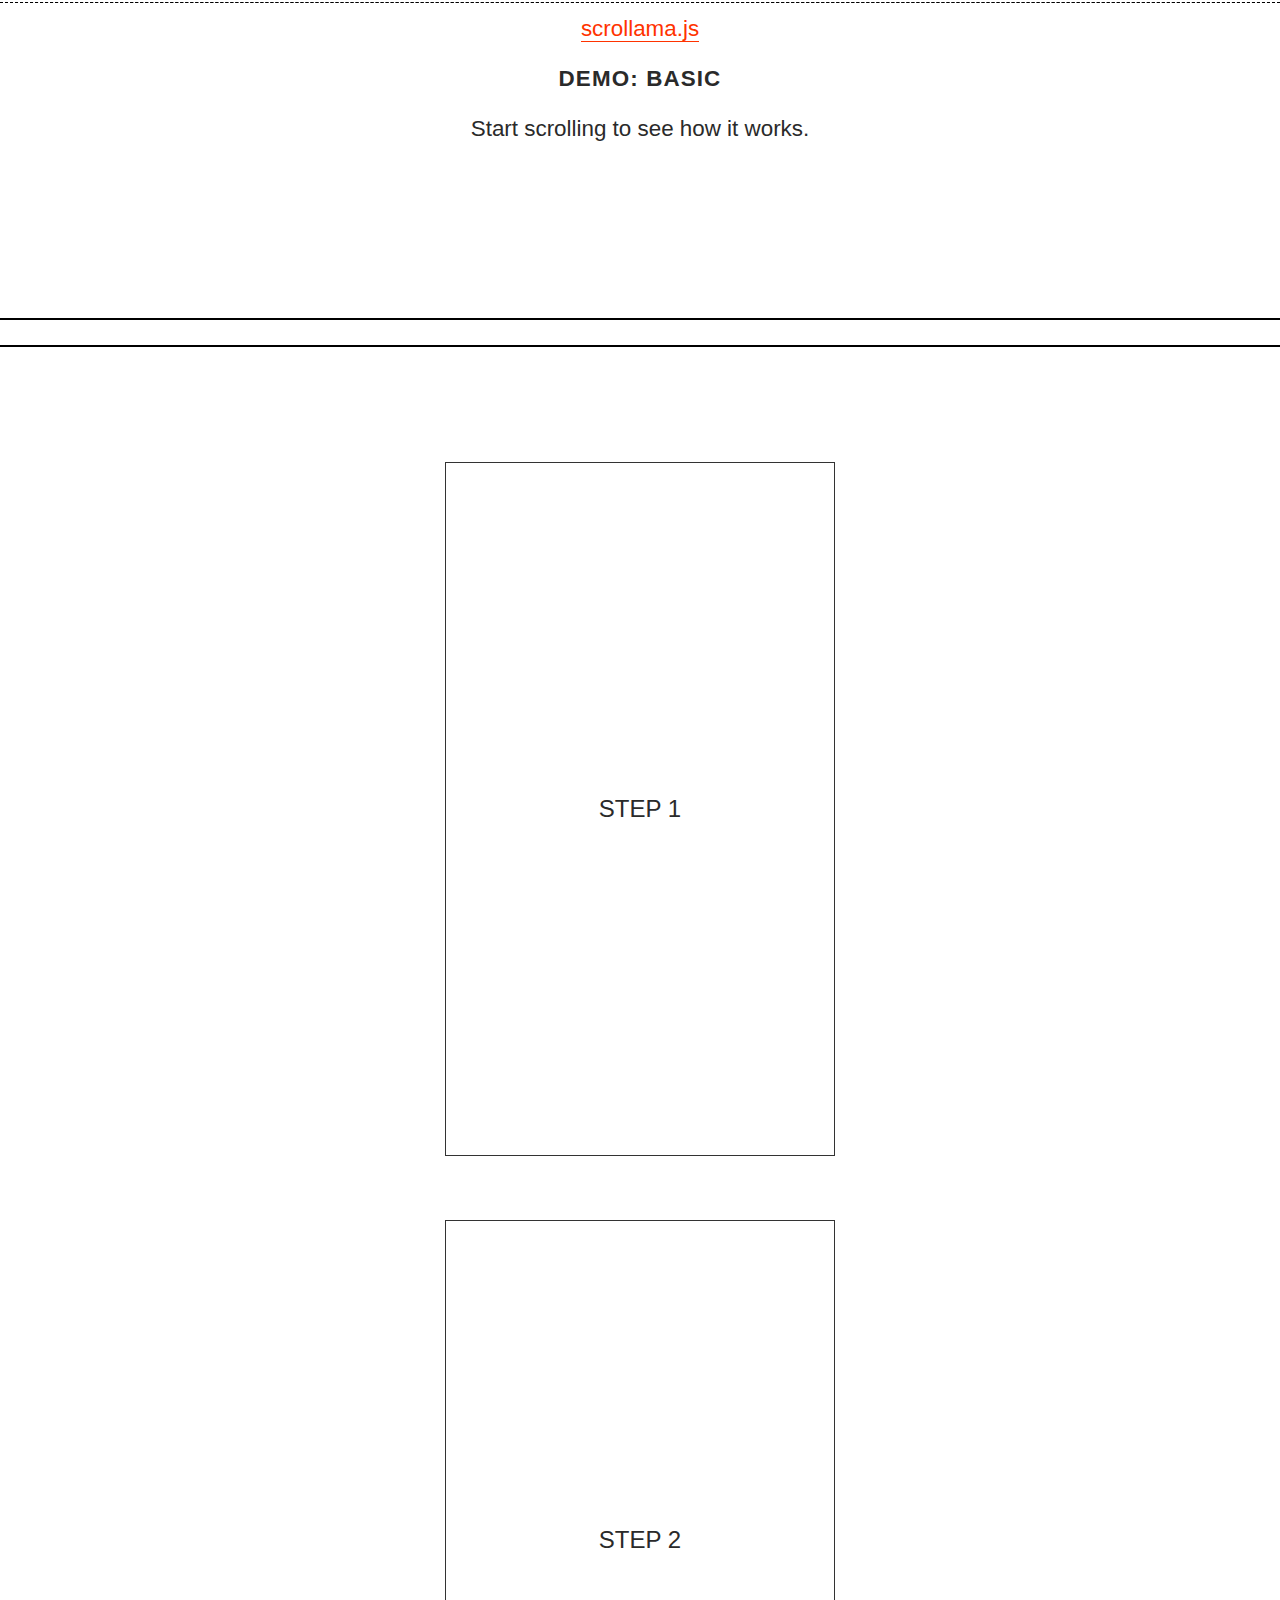
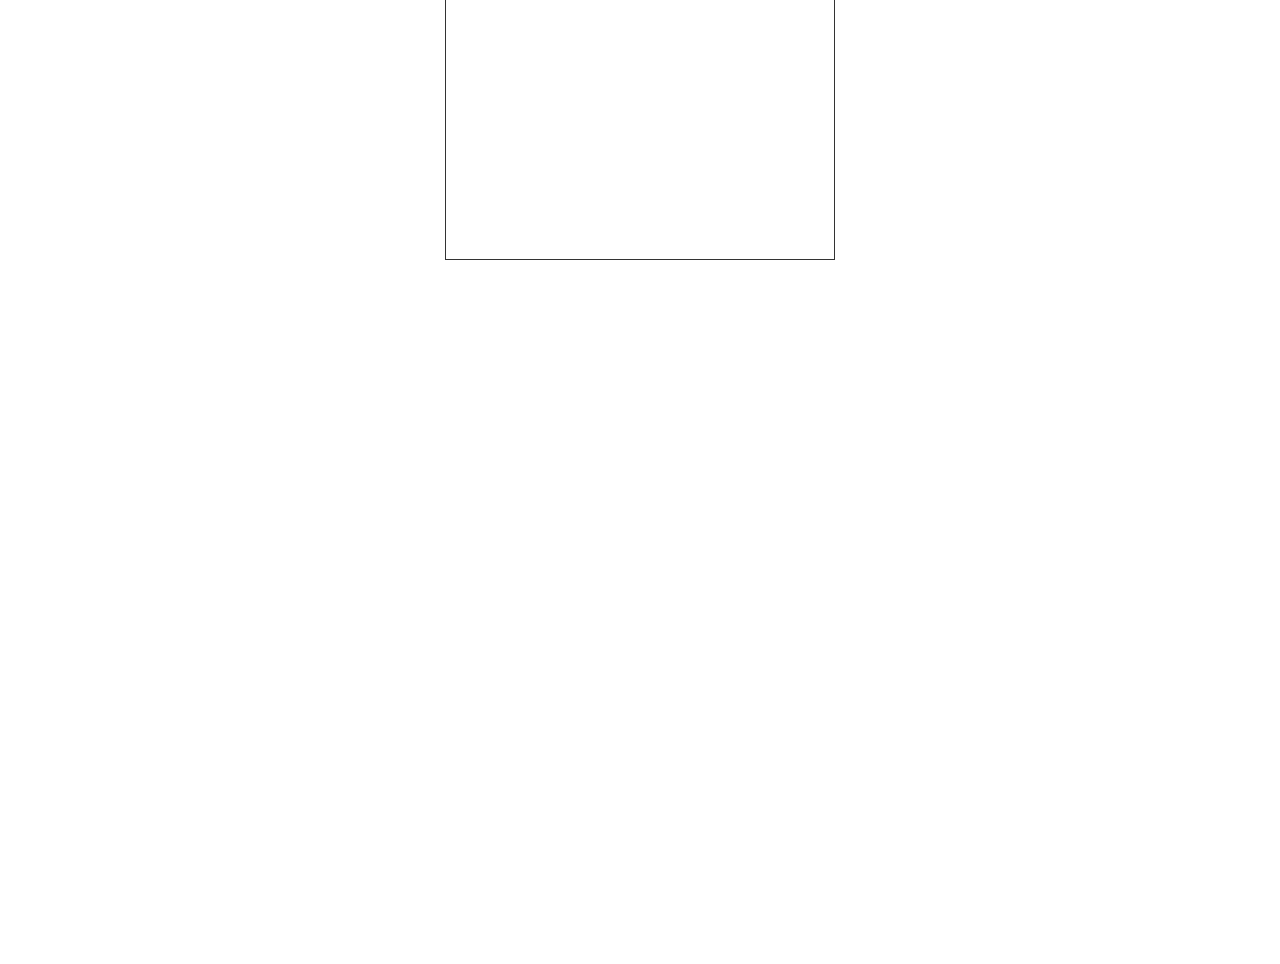
<file: scrollama-main/dev/progress.html>
<!DOCTYPE html>
<html>

<head>
	<meta charset="utf-8" />
	<meta http-equiv="X-UA-Compatible" content="IE=edge" />
	<title>Scrollama Demo: Basic</title>
	<meta name="description" content="Scrollama Demo: Basic" />
	<meta name="viewport" content="width=device-width, initial-scale=1" />
	<style>
		/* default / demo page */

		* {
			box-sizing: border-box;
		}

		html,
		body {
			margin: 0;
			padding: 0;
			font-family: -apple-system, BlinkMacSystemFont, "Segoe UI", Roboto,
				Oxygen, Ubuntu, Cantarell, "Open Sans", "Helvetica Neue", sans-serif;
		}

		body {
			min-height: 1280px;
			font-weight: 300;
			color: #2a2a2a;
		}

		p,
		h1,
		h2,
		h3,
		h4,
		a {
			margin: 0;
			font-weight: 300;
		}

		a,
		a:visited,
		a:hover {
			color: #f30;
			text-decoration: none;
			border-bottom: 1px solid currentColor;
		}

		#intro {
			max-width: 40rem;
			margin: 1rem auto;
			text-align: center;
		}

		.intro__overline {
			font-size: 1.4rem;
		}

		.intro__hed {
			font-size: 1.4rem;
			margin: 1.5rem auto;
			text-transform: uppercase;
			font-weight: 900;
			letter-spacing: 0.05em;
		}

		.intro__dek {
			font-size: 1.4rem;
		}

		/* demo */

		#intro {
			margin-bottom: 320px;
		}

		#outro {
			height: 640px;
		}

		/* scrollama */

		#scroll {
			position: relative;
		}

		.scroll__text {
			position: relative;
			padding: 0 1rem;
			margin: 0 auto;
			width: 33%;
		}

		.step {
			margin: 2rem auto 4rem auto;
			border: 1px solid #333;
		}

		.step.is-active {
			background-color: lightgoldenrodyellow;
		}

		.step p {
			text-align: center;
			padding: 1rem;
			font-size: 1.5rem;
		}
	</style>
</head>

<body>
	<section id="intro">
		<p class="intro__overline">
			<a href="https://github.com/russellsamora/scrollama">scrollama.js</a>
		</p>
		<h1 class="intro__hed">Demo: Basic</h1>
		<p class="intro__dek">
			Start scrolling to see how it works.
		</p>
	</section>
	<section id="scroll">
		<div class="scroll__text">
			<div class="step" data-step="1">
				<p>STEP 1</p>
			</div>
			<div class="step" data-step="2">
				<p>STEP 2</p>
			</div>
		</div>
	</section>
	<section id="outro"></section>
	<script src="../build/scrollama.js"></script>
	<script src="d3.v4.min.js"></script>
	<script>
		var container = document.querySelector("#scroll");
		var text = container.querySelector(".scroll__text");
		var steps = text.querySelectorAll(".step");

		// initialize the scrollama
		var scroller = scrollama();

		// scrollama event handlers
		function handleStepEnter(response) {
			// response = { element, direction, index }
			console.log("enter", response);
			// add to color to current step
			response.element.classList.add("is-active");
		}

		function handleStepExit(response) {
			// response = { element, direction, index }
			console.log("exit", response);
			// remove color from current step
			response.element.classList.remove("is-active");
		}

		function handleStepProgress(response) {
			console.log(response.progress);
			d3.select(response.element)
				.select("p")
				.text(d3.format(".1%")(response.progress));
		}

		function init() {
			// set random padding for different step heights (not required)
			steps.forEach(function (step) {
				var v = 100 + Math.floor((Math.random() * window.innerHeight) / 4);
				step.style.padding = v + "px 0px";
			});

			// 1. setup the scroller with the bare-bones options
			// this will also initialize trigger observations
			// 3. bind scrollama event handlers (this can be chained like below)
			scroller
				.setup({
					step: ".scroll__text .step",
					debug: true,
					progress: true,
					offset: 0
				})
				.onStepEnter(handleStepEnter)
				.onStepExit(handleStepExit)
				.onStepProgress(handleStepProgress);

			// setup resize event
			window.addEventListener("resize", scroller.resize);
		}

		// kick things off
		init();
	</script>
</body>

</html>
</file>
<file: scrollama-main/docs/style.css>
* {
  box-sizing: border-box;
}

html,
body {
  margin: 0;
  padding: 0;
}

body {
  font-family: -apple-system, BlinkMacSystemFont, 'Segoe UI', Roboto, Oxygen,
    Ubuntu, Cantarell, 'Open Sans', 'Helvetica Neue', sans-serif;
  min-height: 1280px;
  color: #3b3b3b;
  font-size: 24px;
}

p,
h1,
h2,
h3,
h4,
a {
  margin: 0;
  font-weight: 400;
}

a,
a:visited,
a:hover {
  color: teal;
  text-decoration: none;
  border-bottom: 2px solid currentColor;
}

nav {
  display: -webkit-box;
  display: -ms-flexbox;
  display: flex;
  -webkit-box-align: baseline;
  -ms-flex-align: baseline;
  align-items: baseline;
  -webkit-box-pack: justify;
  -ms-flex-pack: justify;
  justify-content: space-between;
  background: #f3f3f3;
  padding: 1rem;
  padding-right: 5rem;
  -ms-flex-wrap: wrap;
  flex-wrap: wrap;
}

.nav__examples {
  display: -webkit-box;
  display: -ms-flexbox;
  display: flex;
  -webkit-box-align: baseline;
  -ms-flex-align: baseline;
  align-items: baseline;
  -ms-flex-wrap: wrap;
  flex-wrap: wrap;
  margin-top: 1rem;
}

.nav__examples > * {
  margin-right: 0.5rem;
}

#intro {
  max-width: 40rem;
  margin: 1rem auto;
  text-align: center;
}

.intro__hed {
  font-size: 2em;
  margin: 2rem auto 0.5rem auto;
}

.intro__dek {
  color: #8a8a8a;
}

.github-corner:hover .octo-arm {
  animation: octocat-wave 560ms ease-in-out;
}

@keyframes octocat-wave {
  0%,
  100% {
    transform: rotate(0);
  }

  20%,
  60% {
    transform: rotate(-25deg);
  }

  40%,
  80% {
    transform: rotate(10deg);
  }
}

@media (max-width: 500px) {
  .github-corner:hover .octo-arm {
    animation: none;
  }

  .github-corner .octo-arm {
    animation: octocat-wave 560ms ease-in-out;
  }
}

#intro {
  margin-bottom: 320px;
}

#outro {
  height: 640px;
}

@media (min-width: 840px) {
  .nav__examples {
    margin-top: 0;
    margin-left: 2rem;
  }
}
</file>
